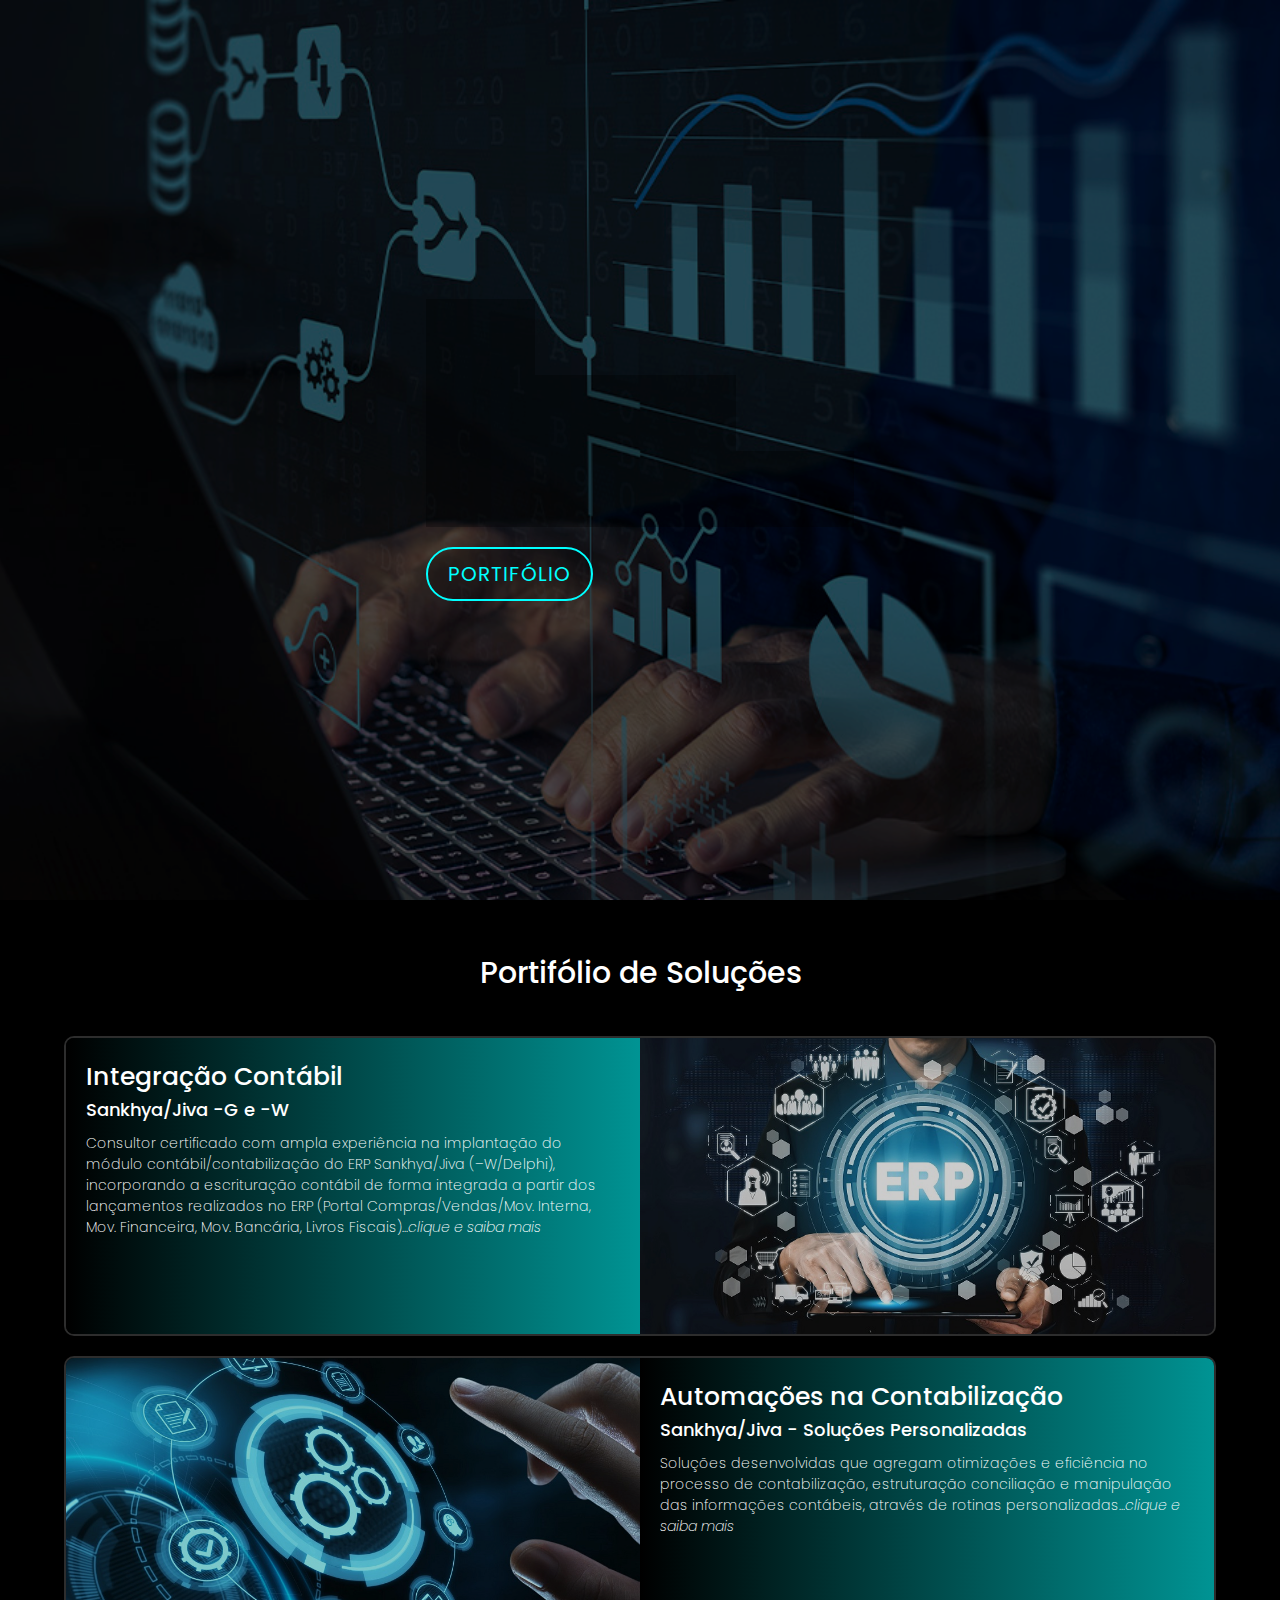
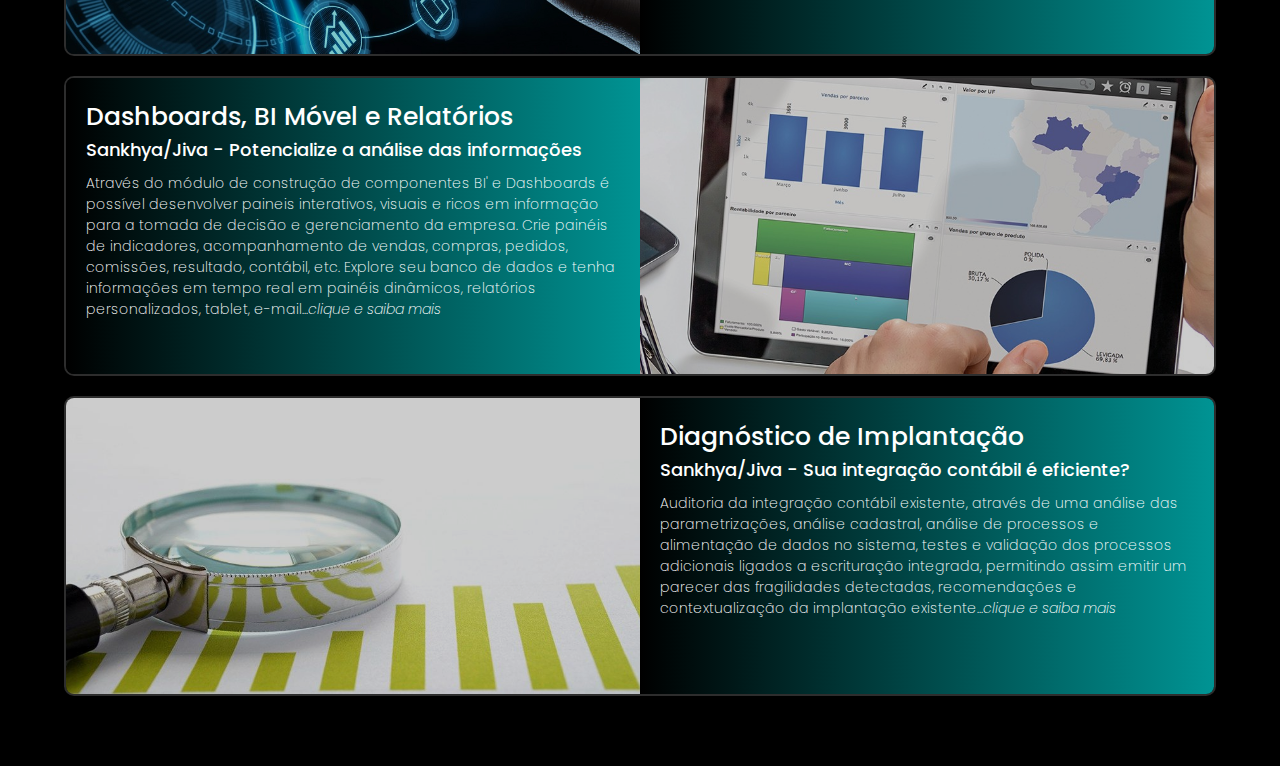
<file: index.html>
<!DOCTYPE html>
<html lang="pt-br">

<head>
    <!-- <meta http-equiv="refresh" content="30"> -->
    <meta charset="UTF-8">
    <meta name="viewport" content="width=device-width, initial-scale=1.0">
    <link rel="stylesheet" href="style.css">
    <title>Pablo - Apresentação Profissional</title>

</head>

<body>

    <section id="apresentacao">
        <div class="apresentacao box">
            <div>
                <h1>Olá!<span></span></h1>
                <h1>Meu nome é<span></span></h1>
                <h1>Pablo Fernandes<span></span></h1>
                <a href="#portifolio" type="button" class="botao">Portifólio</a>
            </div>
        </div>

    </section>

    <section id="portifolio">
        <div class="portifolio box">
            <div id="portifolio cabecalho">
                <h1 class="portifolio-titulo"><span>Portifólio de Soluções</span></h1>
            </div>
            <div id="portifolio-geral">
                <div class="portifolio-item">
                    <div class="portifolio-info">
                        <a href="http://www.audiconcontadores.com.br">
                            <h1>Integração Contábil</h1>
                            <h2>Sankhya/Jiva -G e -W</h2>
                            <p>Consultor certificado com ampla experiência na implantação do módulo
                                contábil/contabilização do ERP Sankhya/Jiva (–W/Delphi), incorporando a escrituração
                                contábil de forma integrada a partir dos lançamentos realizados no ERP (Portal
                                Compras/Vendas/Mov. Interna, Mov. Financeira, Mov. Bancária, Livros
                                Fiscais)...<i>clique e saiba mais</i>
                            </p>
                        </a>
                    </div>
                    <div class="portifolio-imagem">
                        <a href="http://www.audiconcontadores.com.br">
                            <img src="img1.jpg" alt='img'>
                        </a>
                    </div>
                </div>
                <div class="portifolio-item">
                    <div class="portifolio-info">
                        <a href="http://www.audiconcontadores.com.br">
                            <h1>Automações na Contabilização</h1>
                            <h2>Sankhya/Jiva - Soluções Personalizadas</h2>
                            <p>Soluções desenvolvidas que agregam otimizações e eficiência no processo de
                                contabilização, estruturação conciliação e manipulação das informações contábeis,
                                através de rotinas personalizadas...<i>clique e saiba mais</i></p>
                        </a>
                    </div>
                    <div class="portifolio-imagem">
                        <a href="http://www.audiconcontadores.com.br">
                            <img src="img2.jpg" alt='img'>
                        </a>
                    </div>

                </div>
                <div class="portifolio-item">
                    <div class="portifolio-info">
                        <a href="./paginas/integracao.html">
                            <h1>Dashboards, BI Móvel e Relatórios</h1>
                            <h2>Sankhya/Jiva - Potencialize a análise das informações</h2>
                            <p>Através do módulo de construção de componentes BI' e Dashboards é possível desenvolver
                                paineis interativos, visuais e ricos em informação para a tomada de decisão e
                                gerenciamento da empresa. Crie painéis de indicadores, acompanhamento de vendas,
                                compras, pedidos, comissões, resultado, contábil, etc. Explore seu banco de dados e
                                tenha informações em tempo real em painéis dinâmicos, relatórios personalizados,
                                tablet, e-mail...<i>clique e saiba mais</i></p>
                        </a>
                    </div>
                    <div class="portifolio-imagem">
                        <a href="./paginas/integracao.html">
                            <img src="img3.jpg" alt='img'>
                        </a>
                    </div>

                </div>
                <div class="portifolio-item">
                    <div class="portifolio-info">
                        <a href="">
                            <h1>Diagnóstico de Implantação</h1>
                            <h2>Sankhya/Jiva - Sua integração contábil é eficiente?</h2>
                            <p>Auditoria da integração contábil existente, através
                                de uma análise das parametrizações, análise cadastral, análise de
                                processos e alimentação de dados no sistema, testes e validação dos
                                processos adicionais ligados a escrituração integrada, permitindo assim emitir um
                                parecer das fragilidades detectadas, recomendações e contextualização da implantação
                                existente...<i>clique e saiba mais</i></p>
                        </a>
                    </div>
                    <div class="portifolio-imagem">
                        <a href="">
                            <img src="img4.jpg" alt='img'>
                        </a>
                    </div>

                </div>

            </div>
        </div>

    </section>

</body>










</html>
</file>
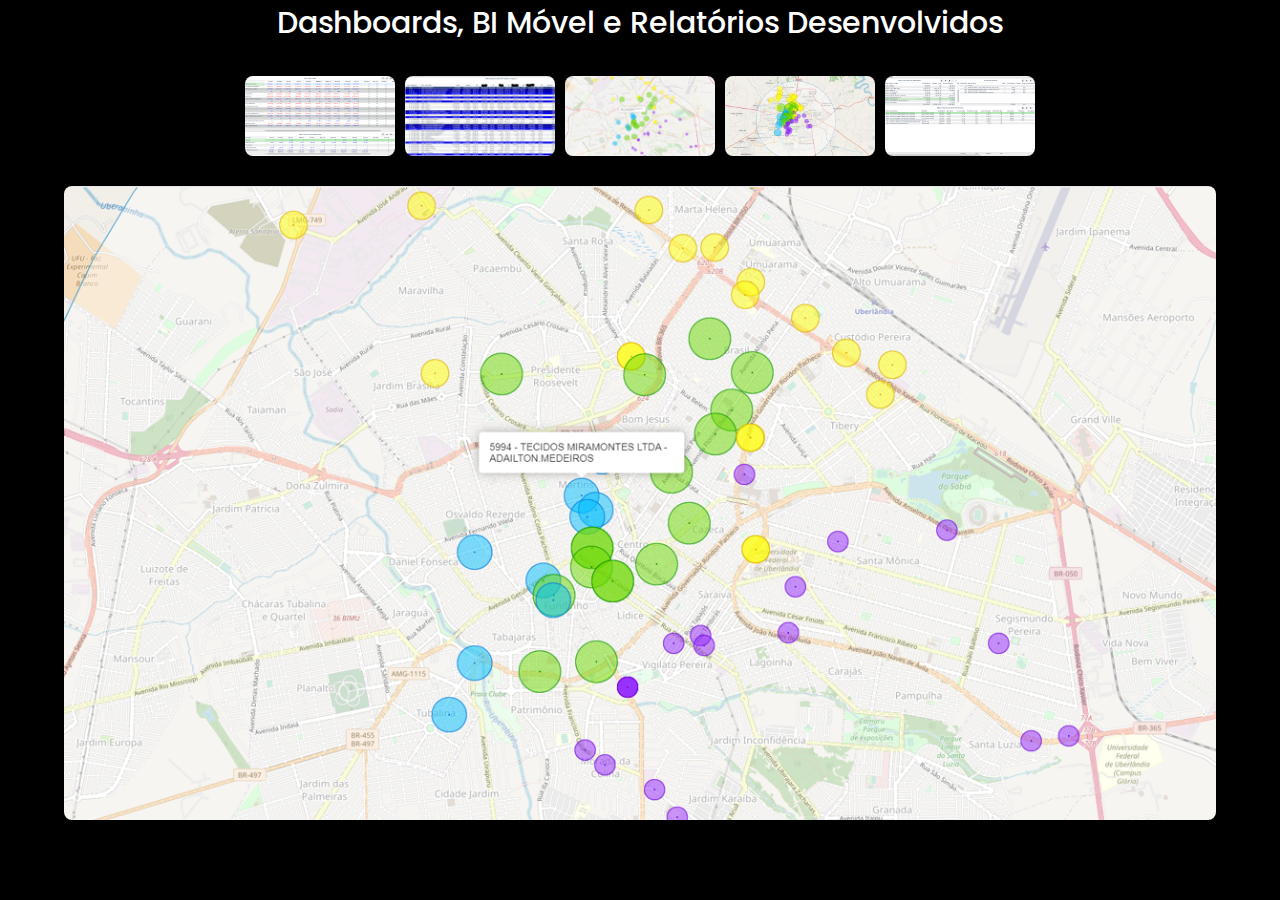
<file: paginas/integracao.html>
<!DOCTYPE html>
<html lang="pt-br">

<head>
    <!-- <meta http-equiv="refresh" content="30"> -->
    <meta charset="UTF-8">
    <meta name="viewport" content="width=device-width, initial-scale=1.0">
    <link rel="stylesheet" href="../style.css">
    <title>Integração Contábil</title>

</head>
<body id="dashboard">
    <h1 id="dashboard-titulo">Dashboards, BI Móvel e Relatórios Desenvolvidos </h1>
    <div class="dashboard-galeria">
        <img class="dashboard-fotos" id="dash-foto1" src="../Imagens/db1.png">
        <img class="dashboard-fotos" id="dash-foto1" src="../Imagens/db2.png">
        <img class="dashboard-fotos" id="dash-foto1" src="../Imagens/db3.png">
        <img class="dashboard-fotos" id="dash-foto1" src="../Imagens/db4.png">
        <img class="dashboard-fotos" id="dash-foto1" src="../Imagens/db5.png">
    </div>
    <div class="dashboard-exibicao">
        <div id="dashboard-destaque">
            <img src="../Imagens/db3.png">
        </div>
        <div id="dashboard-legenda"></div>
    </div>



</body>
</html>
</file>
<file: style.css>
@import url('https://fonts.googleapis.com/css2?family=Poppins:wght@100;200;400;500&display=swap');

/* configurações gerais do html e elementos */

* {
    padding: 0;
    margin: 0;
    box-sizing: border-box;
}

html {
    font-size: 10px;
    font-family: 'Poppins','Segoe UI';
    scroll-behavior: smooth;
    background-color: black;

}

a {
    text-decoration: none;

}

p {
    font-size: 1.4rem;
    font-weight: 200;
    overflow:hidden;

}

.box {
    min-height: 100vh;
    width: 100%;
    display: flex;
    align-items: center;
    justify-content: center;
}

/*seção de apresentação*/

#apresentacao {
    background-image: url(apresentacao_fundo2.jpg);
    background-size:cover;
    background-position: top center;
    position: relative;
    z-index: 1; /*traz o conteudo para frente até para os botões ficarem acessiveis*/

}

#apresentacao h1{
    display:block;
    width: fit-content;
    font-size: 5rem;
    position: relative;
    color: transparent; /*white - trocado depois do keyframe*/ 
    animation: texto_revelado .5s ease forwards;
    animation-delay: 1.5s;


}

#apresentacao h1:nth-child(1){
    animation-delay: .8s;
}

#apresentacao h1:nth-child(2){
    animation-delay: 1.8s;
}

#apresentacao h1:nth-child(3){
    animation: texto_revelado_nome .5s ease forwards;
    animation-delay: 2.8s;
}

#apresentacao .botao{
    display:inline-block;
    padding: 10px 20px;
    color: cyan;
    background-color: rgb(0,0,0,0.2);
    border: 2px solid cyan;
    border-radius: 85px;
    font-size: 2rem;
    text-transform: uppercase; /*tudo maiúsculo*/
    letter-spacing: .1rem; /*distancia entre as letras*/
    margin-top: 20px;
}

#apresentacao .botao:hover{
    color: black;
    font-weight: 600;
    background-color:gold;
    border: 2px solid black;
    transition: .5s ease;
    transition-property: background-color, color;

}

#apresentacao h1 span{
    position: absolute;
    top:0;
    left:0;
    height:100%;
    width: 0%;
    animation: texto_revelado_box 1s ease;
    animation-delay: .5s;
    background-color: cyan;

}   

#apresentacao h1:nth-child(1) span{
    animation-delay: .5s;
}

#apresentacao h1:nth-child(2) span{
    animation-delay: 1.5s;
}

#apresentacao h1:nth-child(3) span{
    animation-delay: 2.5s;
}

#apresentacao ::after{  /*coloca uma camada sobre a tela. para efeito de filtro sobre a imagem de fundo*/
    content: ''; /*equivalente a vazio...*/
    position:absolute;
    top: 0;
    left:0;
    width: 100%;
    height:100%;
    background-color: black;
    opacity: 0.3;
    z-index: -1; /*equivalente a posição da camada */
}

/*keyframes - utilizado para criar as animações da apresentação*/
@keyframes texto_revelado_box {
    50%{
        width: 100%;
        left: 0;
    }
    100%{
        width: 0;
        left: 100%;
    }
    
}

@keyframes texto_revelado {
    100%{
        color: white
    }
}

@keyframes texto_revelado_nome {
    100%{
        color: cyan
    }
}

/*seção de portifolio*/

#portifolio .portifolio{
    max-width: 1280px;
    flex-direction:column;
    margin: 0 auto;
    padding: 50px 0;
} 

#portifolio .portifolio-titulo{

    color: white;
    font-size: 3rem;
    font-weight: 500;
    margin-bottom: 20px;

}

#portifolio .portifolio-geral{
    display:flex;
    align-items: center;
    justify-content: center;
    flex-direction: column;

}

#portifolio .portifolio-item{
    display: flex;
    align-items: center;
    justify-content: center;
    flex-direction: column;
    width: 90%;
    height: auto;
    margin: 20px auto;
    overflow: hidden;
    border-radius: 10px;
    border: 2px double rgba(245, 245, 245, 0.185);

}

#portifolio .portifolio-info{
    padding: 20px;
    flex-basis: 50%;
    height: 100%;
    display: flex;
    align-content: flex-start;
    justify-content:flex-start;
    flex-direction: column;
    background-image: linear-gradient(to left, #00ffff -73%, #000000 100%);
    color: white

}

#portifolio .portifolio-info h1{
    font-size: 2.5rem;
    font-weight: 500;
    transition: 0.8s ease-in-out ;
}

#portifolio .portifolio-info h2{
    font-size: 1.8rem;
    font-weight: 500;
    margin-bottom: 10px;
}

#portifolio .portifolio-imagem{
    flex-basis: 50%;
    position: relative;
    overflow: hidden;

}

#portifolio .portifolio-imagem img{
    width: 100%;
    height: 100%;
    object-fit: cover;
    opacity: 0.8;
    transition: 0.8s ease transform;
    
}


#portifolio .portifolio-item:hover .portifolio-imagem img{
    transform: scale(1.3);

}


#portifolio .portifolio-item:hover .portifolio-info h1{
        color: cyan;
        text-decoration: overline;
  
}

#portifolio .portifolio-item a{
    color: white;
}


/*media querys*/
@media only screen and (min-width:768px) {
    #portifolio .portifolio-item {
        flex-direction: row;
        height: 300px;
        width: 90%;

    }

    #portifolio .portifolio-item:nth-child(even) {
        flex-direction: row-reverse ;
    }

    #portifolio .portifolio-info {
        height: 100%;
    }

    #portifolio .portifolio-imagem {
        height: 100%;
    }

}

/* pagina dashboards, bi's e relatórios */

#dashboard {
    max-width: 1920px;
    margin: 0px auto;


}

#dashboard-titulo {
    color: white;
    font-size: 3rem;
    font-weight: 500;
    margin-bottom: 20px;
    text-align: center;

}

.dashboard-galeria {
    /*border: 1px dashed white;*/
    border-radius: 8px;
    display: flex;
    flex-direction: row;
    width: 100%;
    height: 100px;
    justify-content:center;
    overflow: hidden;
    margin: 20px auto;
    padding: 10px 10px;
    
}

    .dashboard-fotos {
    border-radius: 8px;
    width: 150px;
    margin: 0 5px;
    overflow: hidden;
    object-fit: cover;
    transition: 0.8s ease transform;

}

.dashboard-galeria img:hover {   
    transform: scale(1.1);
    cursor: pointer;
    opacity: 0.6;

}

.dashboard-exibicao {
    display: flex;
    width: 90%;
    height: auto;
    justify-content:center;
    margin: 0 auto;
}

.dashboard-exibicao img {
    width: 100%;
    height: auto;
    border-radius: 8px;
    image-rendering: optimizeQuality;
    



}
</file>
